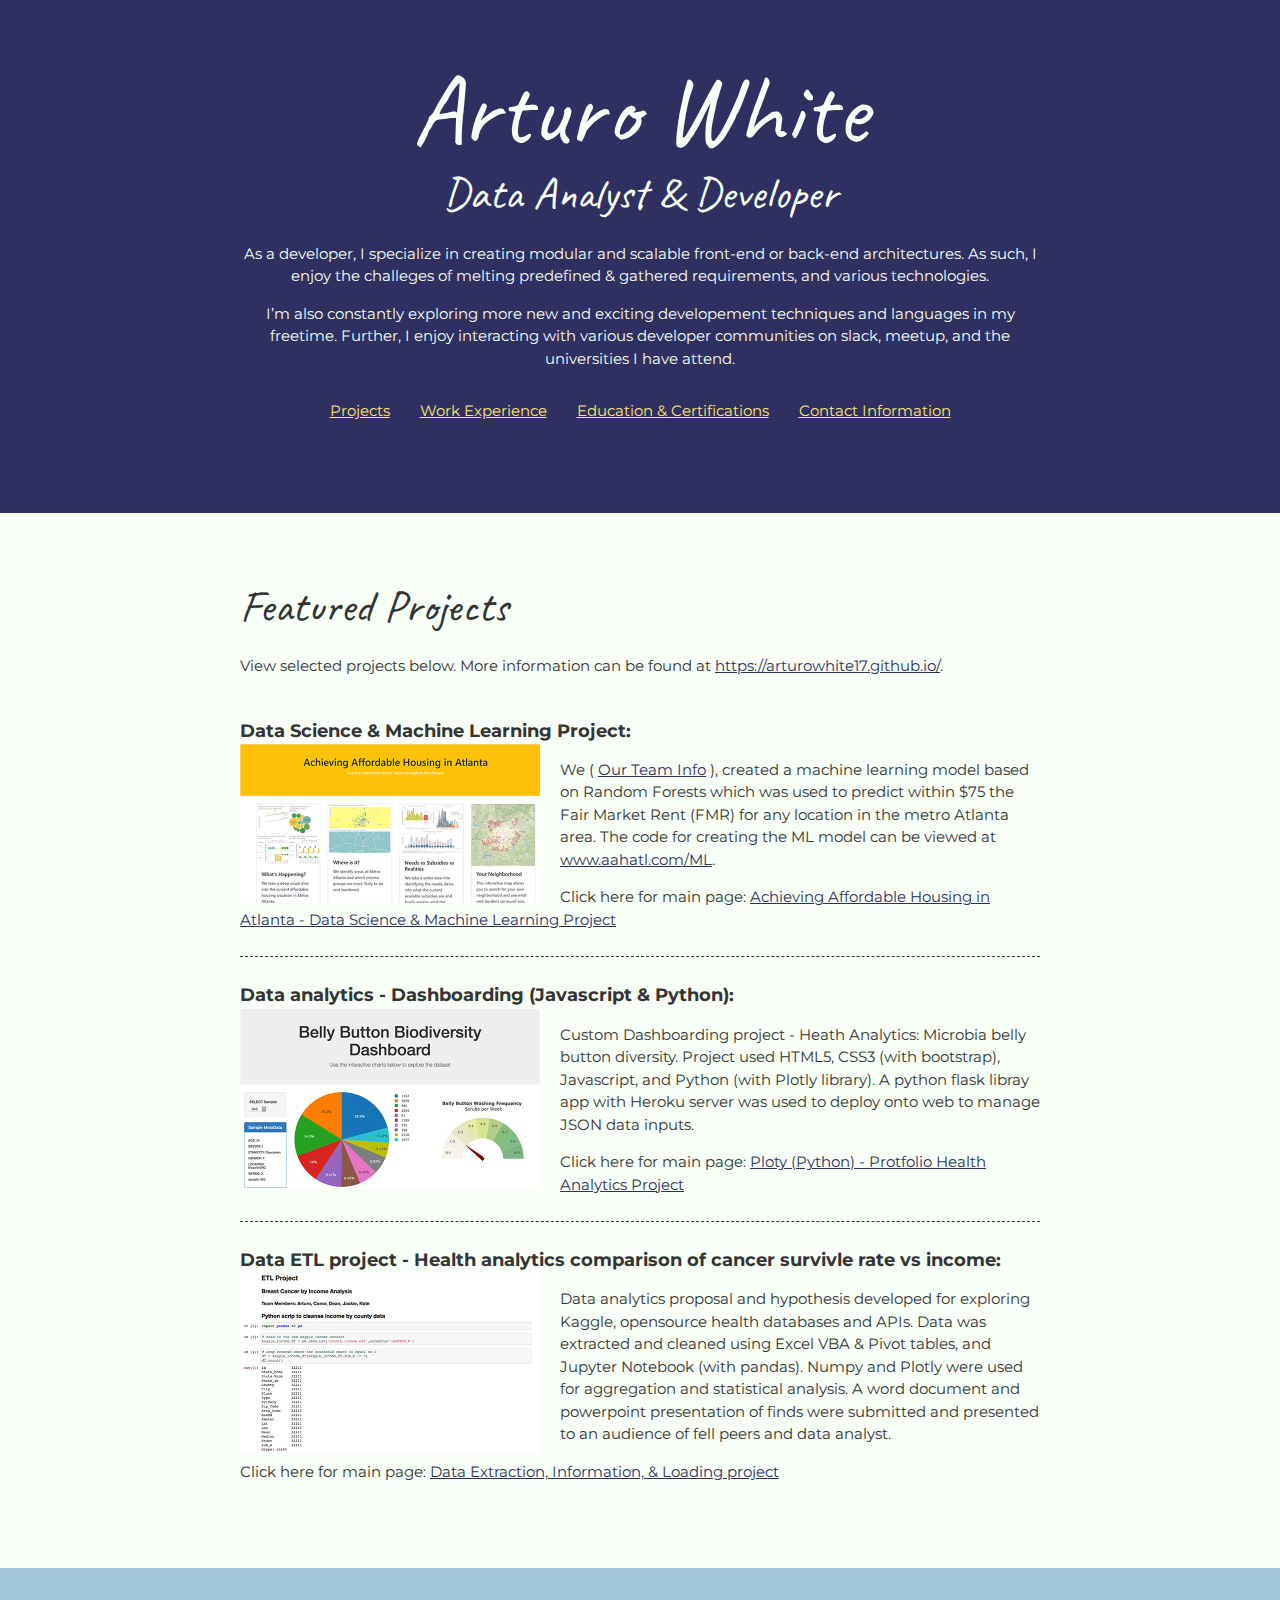
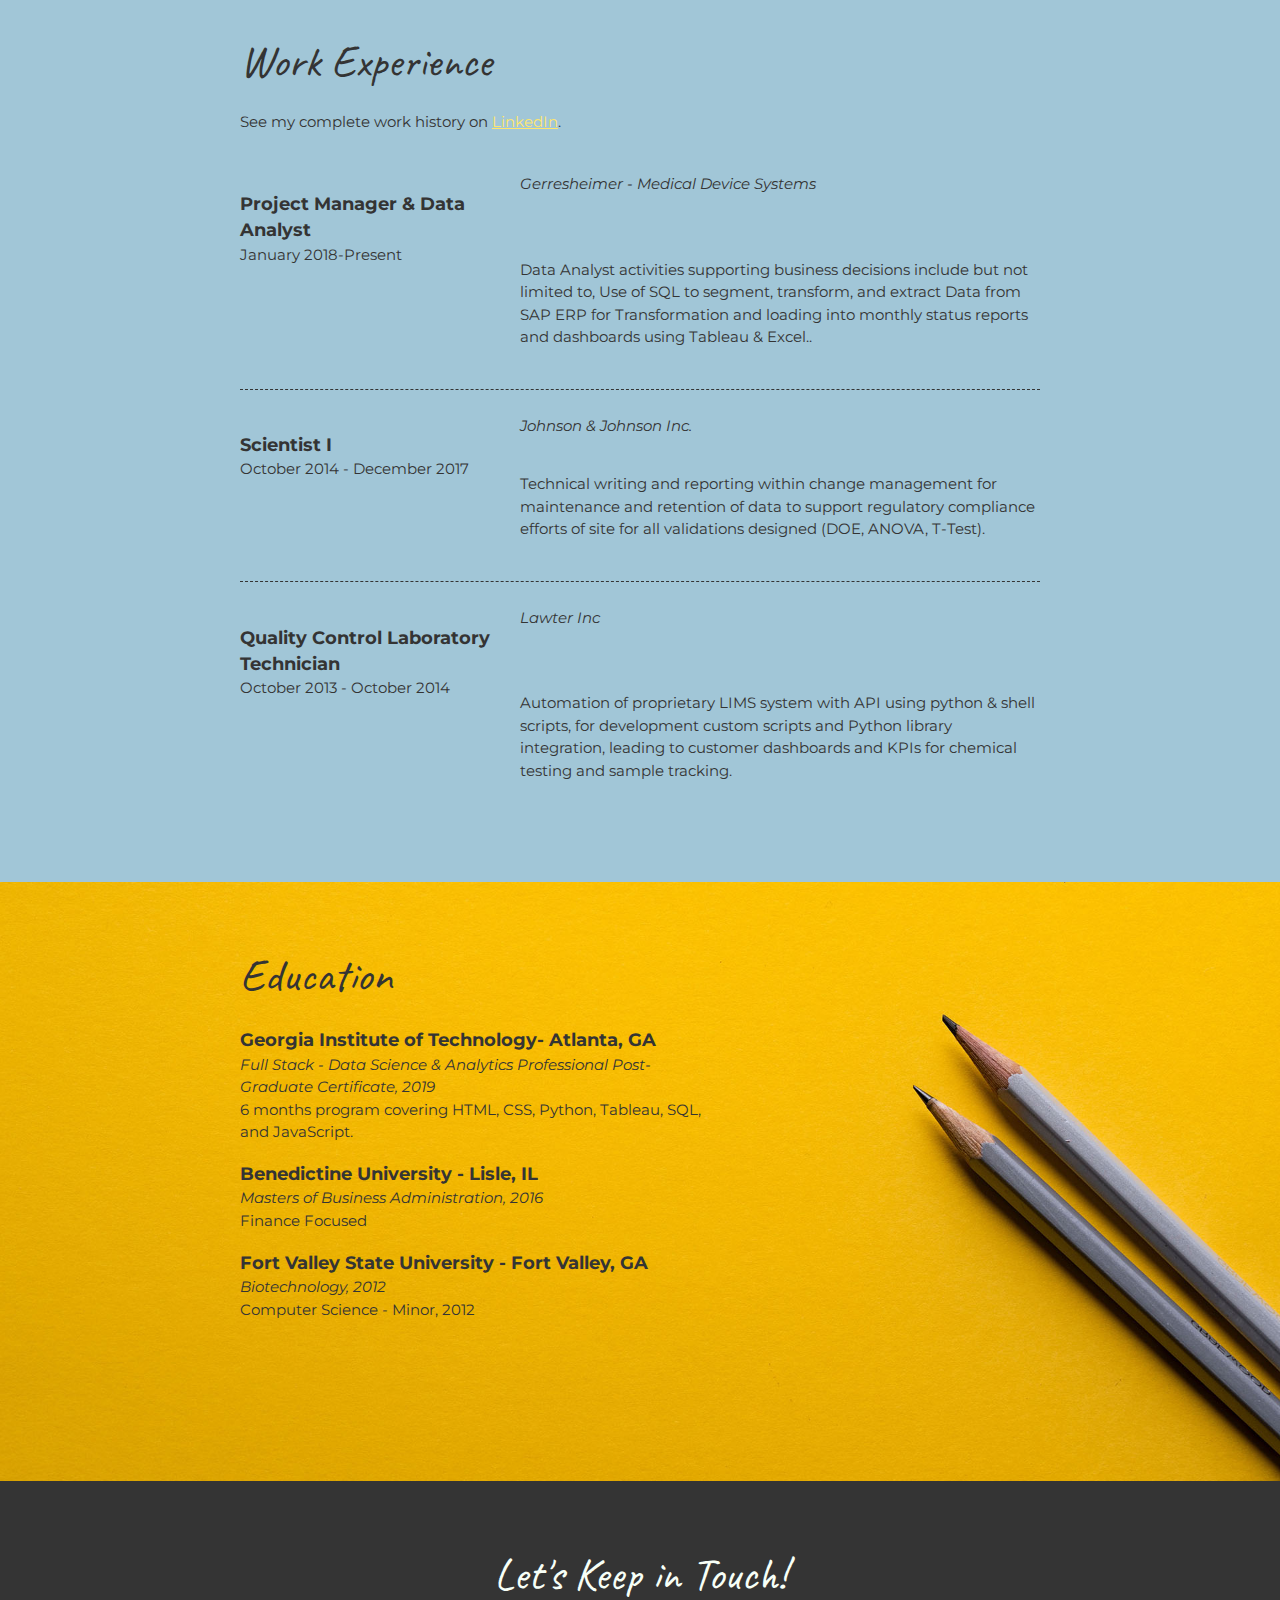
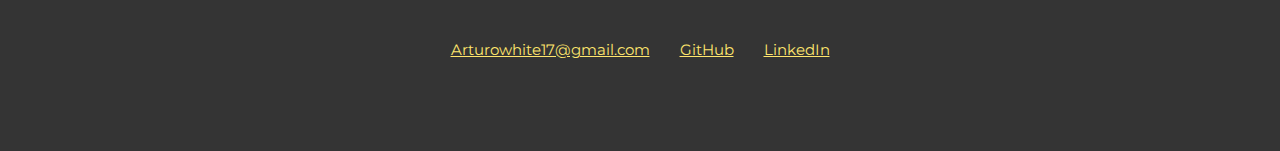
<file: index.html>
<!DOCTYPE html>
<html lang="en">
  <head>
    <meta charset="UTF-8">
    <meta name="viewport" content="width=device-width, initial-scale=1.0">
    <title>Arturo White: Data Analyst & Developer</title>
    <link href="https://fonts.googleapis.com/css?family=Caveat|Montserrat:400,600&display=swap" rel="stylesheet">
    <link rel="stylesheet" href="css/styles.css">
    
  </head>
  <body>
    <button onclick="topFunction()" id="myBtn" title="Go to top">Top</button>
    <main>
      <!-- ***********************  ABOUT / PROFILE  *********************** -->
      <header>
        <div class="content-wrap">
          <h1>Arturo White</h1>
          <h2>Data Analyst & Developer</h2>

          <p>As a developer, I specialize in creating modular and scalable front-end or back-end architectures. As such, I enjoy the challeges of melting predefined & gathered requirements, and various technologies.</p>
          <p>I’m also constantly exploring more new and exciting developement techniques and languages in my freetime. Further, I enjoy interacting with various developer communities on slack, meetup, and the universities I have attend.</p>
          <nav>
            <ul class="contact-list">
              <li><a href=#projects>Projects</a></li>
              <li><a href=#work>Work Experience</a></li>
              <li><a href="#education">Education & Certifications</a></li>
              <li><a href="#contact">Contact Information</a></li>
            </ul>
          </nav>
        </div>
      </header>

      <!-- ********************  PROJECTS / PORTFOLIO  ********************* -->
      <section class="projects">
        <div class="content-wrap divider">
        <h2 id="projects">Featured Projects</h2>
        <p>View selected projects below. More information can be found at <a href="https://github.com/Arturowhite17">https://arturowhite17.github.io/</a>.</p>

        <!-- Project 1 -->
        <section class="project-item">
          <h3>Data Science & Machine Learning Project: </h3>
          <img src="images/ml-project.jpg" alt="Machine Learning and Data Analytics Project: Atlanta Housing Crisis">
          <p>We ( <a href="http://aahaweb.herokuapp.com/team/">Our Team Info</a> ), created a machine learning model based on Random Forests which was used to predict within $75 the Fair Market Rent (FMR) for any location in the metro Atlanta area. The code for creating the ML model can be viewed at <a href="www.aahatl.com/ML">www.aahatl.com/ML</a>.</p>
          Click here for main page: <a href="http://aahaweb.herokuapp.com/">Achieving Affordable Housing in Atlanta - Data Science & Machine Learning Project</a>
        </section>

        <!-- Project 2 -->
        <section class="project-item">
            <h3>Data analytics - Dashboarding (Javascript & Python): </h3>
            <img src="images/bellybuttonpic.jpg" alt="Dashboard screen shot of belly button microbia diversity">
            <p>Custom Dashboarding project - Heath Analytics: Microbia belly button diversity. Project used HTML5, CSS3 (with bootstrap), Javascript, and Python (with Plotly library). A python flask libray app with Heroku server was used to deploy onto web to manage JSON data inputs.</p>
            Click here for main page: <a href="https://github.com/Arturowhite17/plotly-challenge" target="_blank">Ploty (Python) - Protfolio Health Analytics Project</a>
          </section>

          <!-- Project 3 -->
          <section class="project-item">
            <h3>Data ETL project - Health analytics comparison of cancer survivle rate vs income: </h3>
            <img src="images/ETLpythonCode.jpg" alt="Jupyter Notebook - ETL screenshot of code">
            <p>Data analytics proposal and hypothesis developed for exploring Kaggle, opensource health databases and APIs. Data was extracted and cleaned using Excel VBA & Pivot tables, and Jupyter Notebook (with pandas). Numpy and Plotly were used for aggregation and statistical analysis. A word document and powerpoint presentation of finds were submitted and presented to an audience of fell peers and data analyst.</p>
            Click here for main page: <a href="https://github.com/deanthoms/etl_project" target="_blank">Data Extraction, Information, & Loading project</a>
        </div>
        </section>
      </section>

      <!-- ***********************  WORK EXPERIENCE  *********************** -->
      <section class="work-experience">
        <div class="content-wrap item-details divider">
          <h2 id="work">Work Experience</h2>
          <p>See my complete work history on <a href="https://www.linkedin.com/in/arturo-white-67298533/">LinkedIn</a>.</p>

          <!-- Job 1 -->
          <section class="job-item">
            <h3>Project Manager & Data Analyst</h3>
            <p>Gerresheimer - Medical Device Systems</p>
            <p>January 2018-Present</p>
            <div class="job-summary">
            <p>Data Analyst activities supporting business decisions include but not limited to, Use of SQL to segment, transform, and extract Data from SAP ERP for Transformation and loading into monthly status reports and dashboards using Tableau & Excel.</a>.</p>
            </div>    
          </section>

          <!-- Job 2 -->
          <section class="job-item">
            <h3>Scientist I</h3>
            <p>Johnson & Johnson Inc.</p>
            <p>October 2014 - December 2017</p>
            <div class="job-summary">
            <p>Technical writing and reporting within change management for maintenance and retention of data to support regulatory compliance efforts of site for all validations designed (DOE, ANOVA, T-Test).</p>
            </div>
          </section>

          <!-- Job 3 -->
          <section class="job-item">
            <h3>Quality Control Laboratory Technician</h3>
            <p>Lawter Inc</p>
            <p>October 2013 - October 2014</p>
            <div class="job-summary">
            <p>Automation of proprietary LIMS system with API using python & shell scripts, for development custom scripts and Python library integration, leading to customer dashboards and KPIs for chemical testing and sample tracking.</p>
            </div>
          </section>
        </div>
      </section>

      <!-- ******************  EDUCATION & CERTIFICATIONS ****************** -->
      <section class="education">
        <div class="content-wrap item-details">
          <h2 id="education">Education</h2>

          <section>
            <h3>Georgia Institute of Technology- Atlanta, GA</h3>
            <p>Full Stack - Data Science & Analytics Professional Post-Graduate Certificate, 2019</p>
            <p>6 months program covering HTML, CSS, Python, Tableau, SQL, and JavaScript.</p>
          </section>

          <section>
            <h3>Benedictine University - Lisle, IL</h3>
            <p>Masters of Business Administration, 2016</p>
            <p>Finance Focused</p>
          </section>

          <section>
            <h3>Fort Valley State University - Fort Valley, GA</h3>
            <p>Biotechnology, 2012</p>
            <p>Computer Science - Minor, 2012</p>
          </section>
        </div>
      </section>

      <!-- *****************  CONTACT INFO / SOCIAL MEDIA  ***************** -->
      <footer>
        <div class="content-wrap">
          <h2>Let's Keep in Touch!</h2>

          <!-- Social media and contact links. Add or remove any networks. -->
          <ul id="contact" class="contact-list">
            <li><a href="mailto:arturowhite17@gmail.com">Arturowhite17@gmail.com</a></li>
            <li><a href="https://github.com/Arturowhite17" >GitHub</a></li>
            <li><a href="https://www.linkedin.com/in/arturo-white-67298533/">LinkedIn</a></li>
          </ul>
        </div>
      </footer>
    </main>
      <script src="JS/main.js"></script>
  </body>
</html>
</file>
<file: css/styles.css>
COLOR PALETTE
https://coolors.co/f7fff7-343434-2f3061-ffe66d-a1c6d7
#F7FFF7 - almost white
#343434 - dark gray - almost black
#2F3061 - blue dark
#FFE66D - yellow
#A1C6D7 - blue light



/* Global styles
------------------------------------*/
html {
  box-sizing: border-box;
}
*, *:before, *:after {
  box-sizing: inherit;
}

body {
  color: #343434;
  margin: 0;
  padding: 0;
  font-family: 'Montserrat', sans-serif;
  font-size: 15px;
  line-height: 1.5;
}
img {
  width: 300px;
}
a {
  color: #FFE66D;
}
a:hover {
  text-decoration: none;
}
h1 {
  font-size: 100px;
  line-height: 1;
}
h2 {
  font-size: 45px;
}
h1, h2 {
  font-family: 'Caveat', cursive;
  font-weight: 400;
  margin: 0;
}
.content-wrap {
  max-width: 800px;
  width: 85%;
  margin: 0 auto;
  padding: 60px 0;
}
h3 {
  margin-bottom: 0;
}
.item-details h3 + p {
  font-style: italic;
}
.item-details h3 ~ p {
  margin: 0;
}
.divider > section {
  border-bottom: 1px dashed #343434;
  padding: 25px 0;
}
.divider > section:last-of-type {
  border-bottom: none;
}


/* Profile
------------------------------------*/
header {
  background: #2F3061;
  color: #F7FFF7;
  text-align: center;
}
.section-nav a {
  padding: 5px;
  display: inline-block;
}

/* Projects
------------------------------------*/
.projects {
  background: #F7FFF7;
}
.projects a {
  color: #2F3061;
}
.projects .btn {
  color: #F7FFF7;
  background: #2F3061;
  text-decoration: none;
  padding: 8px;
  border-radius: 4px;
  display: inline-block;
}
.projects .btn:hover {
  background: rgba(47, 48, 97, 80%);
}
.project-item {
  overflow: hidden;
}
.project-item img {
  float: left;
  margin-right: 20px;
}
.project-item h3 {
  margin-top: 0;
}


/* Work Experience
------------------------------------*/
.work-experience {
  background: #A1C6D7;
}
.job-item {
  display: grid;
  grid-template-columns: 1fr 2fr;
  column-gap: 20px;
}


/* Education
------------------------------------*/
.education {
  background-image: url(../images/joanna-kosinska-unsplash.jpg);
  background-size: cover;
  background-position: top right;
  padding-bottom: 100px;
}
.education p {
  width: 60%;
}


/* Contact Info
------------------------------------*/
footer {
  background: #343434;
  color: #F7FFF7;
  text-align: center;
}
.contact-list {
  list-style-type: none;
  padding: 0;
  display: flex;
  justify-content: center;
}
.contact-list a {
  padding: 15px;
  display: inline-block;
}

/* Back to top Btn
------------------------------------*/
#myBtn {
  display: none;
  position: fixed;
  bottom: 20px;
  right: 30px;
  z-index: 99;
  font-size: 18px;
  border: none;
  outline: none;
  background-color:  #FFE66D; 
  color: black;
  cursor: pointer;
  padding: 15px;
  border-radius: 4px;
}

#myBtn:hover {
  background-color: #2F3061;
  color: white; 
  outline: 1px;
}
</file>
